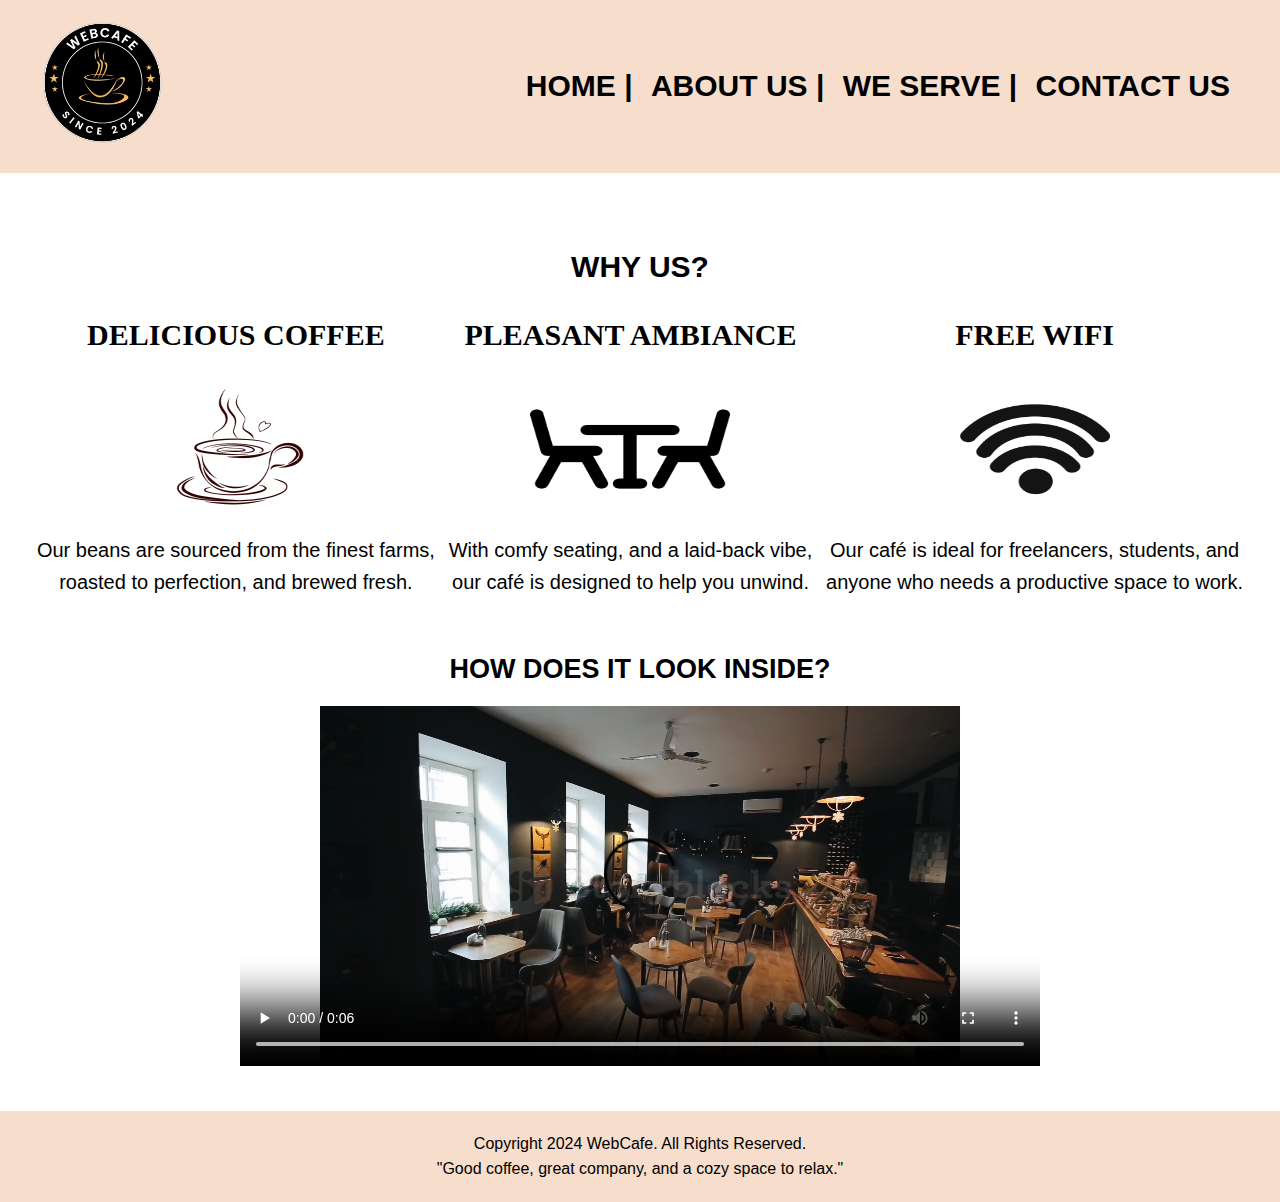
<file: index.html>
<!DOCTYPE html>
<html lang="en">
<head>
    <meta charset="UTF-8">
    <meta name="viewport" content="width=device-width, initial-scale=1.0">
    <link rel="stylesheet" href="style.css">
    <title>WebCafe</title>
</head>
<body>
    <header>
        <div class="logo">
            <img src="images/WEBCAFE LOGO.png" alt="WebCafe Logo">
        </div>
        <nav>
            <ul>
                <li><a href="index.html">&nbsp;Home |</a></li>
                <li><a href="WebCafe About.html">&nbsp;About Us |</a></li>
                <li><a href="WebCafe WeServe.html">&nbsp;We Serve |</a></li>
                <li><a href="WebCafe Contact.html">&nbsp;Contact Us </a></li>
            </ul>
        </nav>
    </header>

    <main>
        <section class="why-us">
            <h2>WHY US?</h2>
            
            <div class="photo-gallery">
                <div class="photo-item">
                    <p class = "yus">Delicious coffee</p>
                    <div class="photo-placeholder">
                        <img class = "coffee" src="images/hot coffee.png" alt="Coffee">
                    </div>
                    <p>Our beans are sourced from the finest farms,</p> 
                    <p>roasted to perfection, and brewed fresh.</p>
                </div>
                <div class="photo-item">
                    <p class = "yus">Pleasant ambiance</p>
                    <div class="photo-placeholder">
                        <img class = "ambiance" src="images/ambiance.png" alt="ambiance">
                    </div>
                    <p>With comfy seating, and a laid-back vibe,</p> 
                    <p>our café is designed to help you unwind.</p>
                </div>
                <div class="photo-item">
                    <p class = "yus">Free wifi</p>
                    <div class="photo-placeholder">
                        <img class = "wifi" src="images/wifi.png" alt="wifi logo">
                    </div>
                    <p>Our café is ideal for freelancers, students, and</p> 
                    <p>anyone who needs a productive space to work.</p>
                </div>
            </div>
        </section>

        <section class="inside-look">
            <h2>How Does It Look Inside?</h2>
            <div class="video-placeholder">
                <video class = "video" width="800px" height="450px"  controls>
                    <source src="images/interior vid.mp4" type="video/mp4">
                  </video>
            </div>
        </section>
    </main>

    <footer>
        <p>Copyright 2024 WebCafe. All Rights Reserved.</p>
        <p>"Good coffee, great company, and a cozy space to relax."</p>
    </footer>
</body>
</html>
</file>
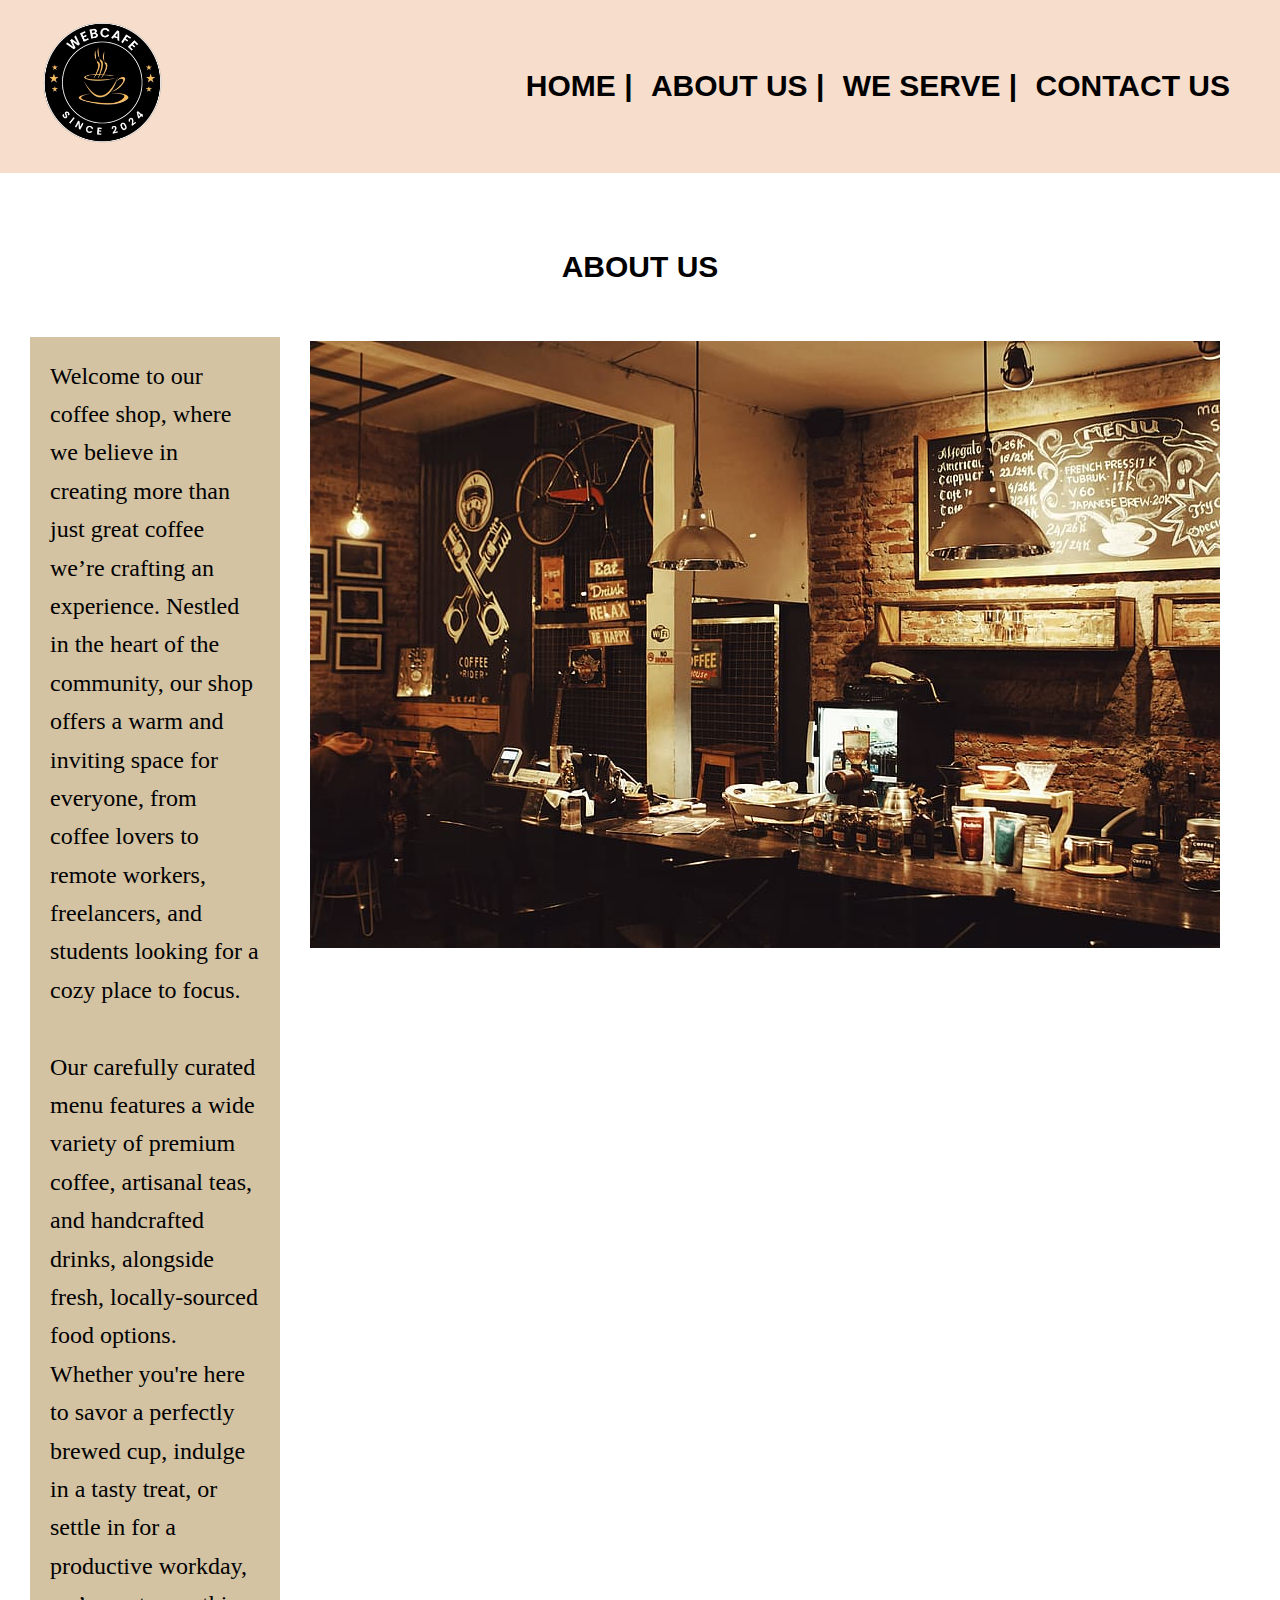
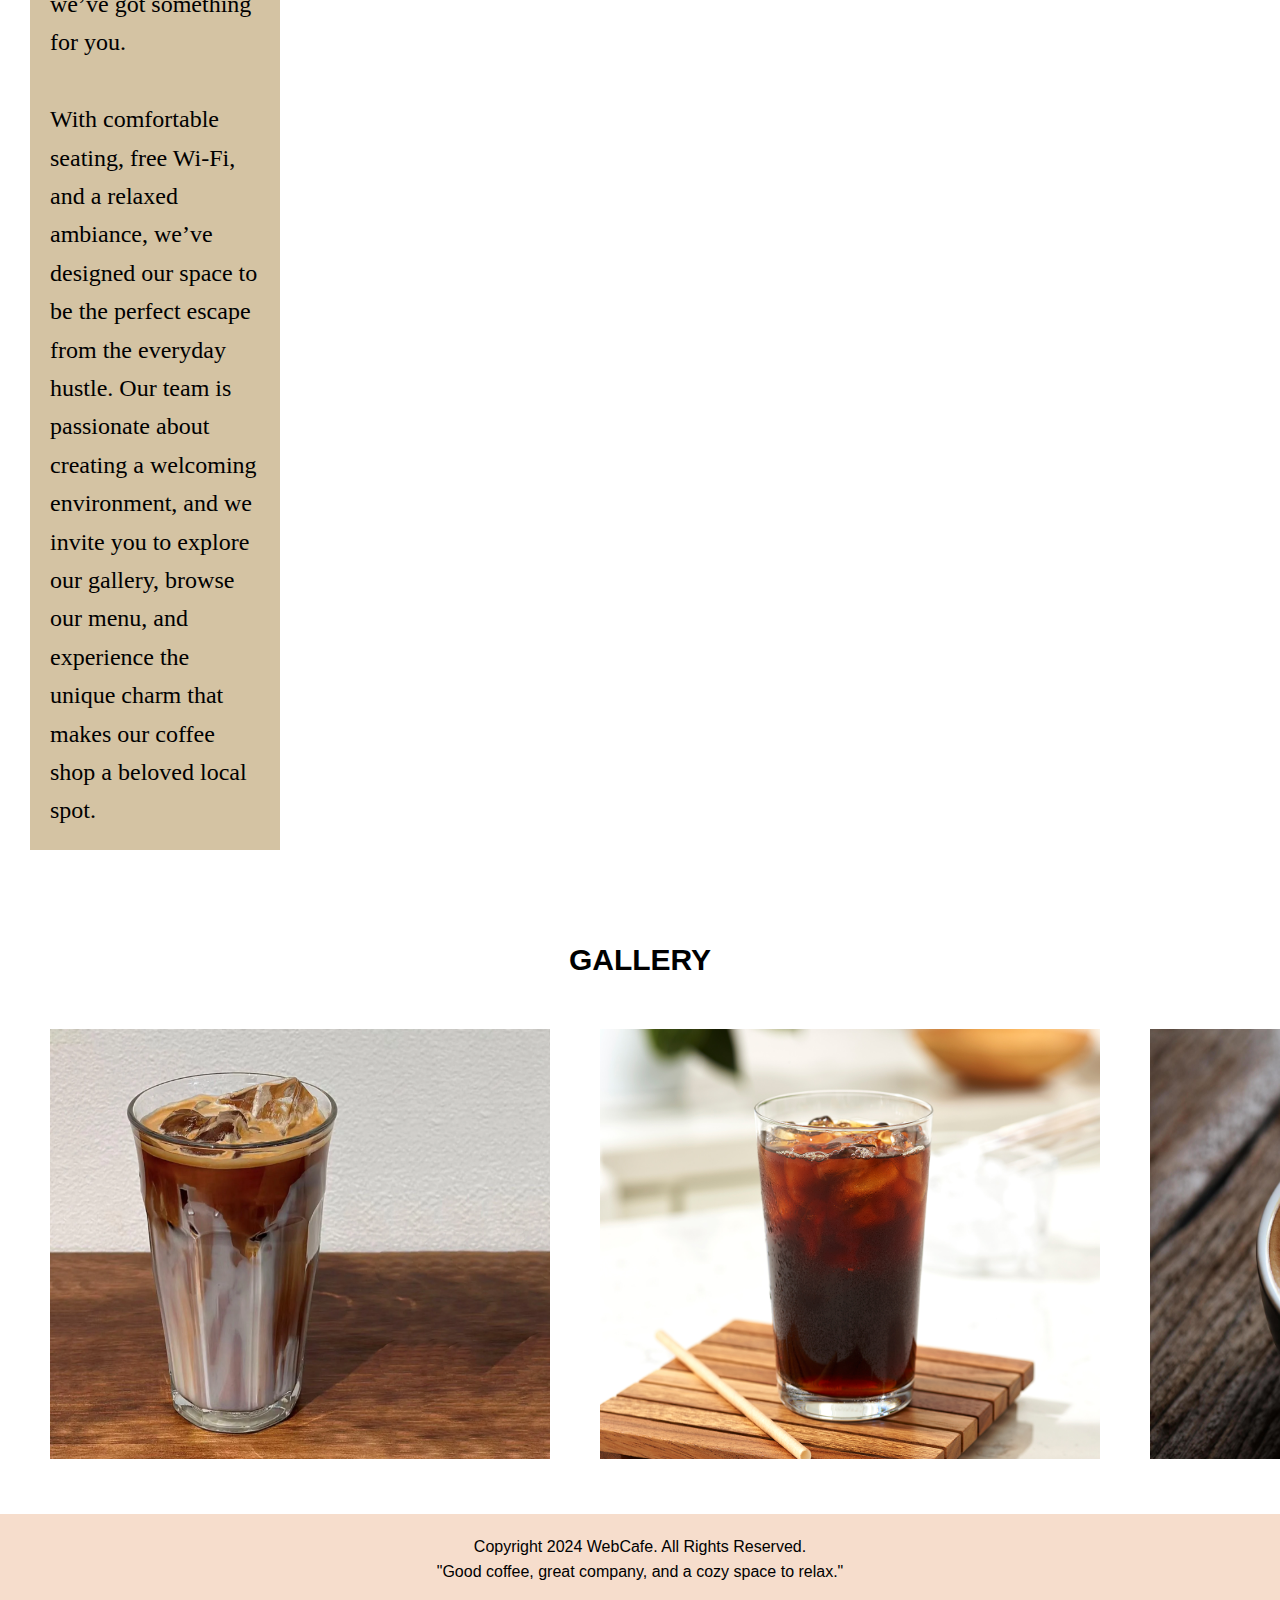
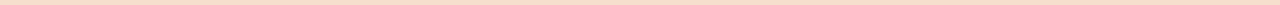
<file: WebCafe About.html>
<!DOCTYPE html>
<html lang="en">
<head>
    <meta charset="UTF-8">
    <meta name="viewport" content="width=device-width, initial-scale=1.0">
    <link rel="stylesheet" href="style.css">
    <title>WebCafe</title>
</head>
<body>
    <header>
        <div class="logo">
            <img src="images/WEBCAFE LOGO.png" alt="WebCafe Logo">
        </div>
        <nav>
            <ul>
                <li><a href="index.html">&nbsp;Home |</a></li>
                <li><a href="WebCafe About.html">&nbsp;About Us |</a></li>
                <li><a href="WebCafe WeServe.html">&nbsp;We Serve |</a></li>
                <li><a href="WebCafe Contact.html">&nbsp;Contact Us </a></li>
            </ul>
        </nav>
    </header>

    <main>
        <section class="about-us">
            <h2>ABOUT US</h2>
            <div class="about-section">
                <div class="about-text">
                    <p>Welcome to our coffee shop, where we believe in creating more than just great coffee we’re crafting an experience. Nestled in the heart of the community, our shop offers a warm and inviting space for everyone, from coffee lovers to remote workers, freelancers, and students looking for a cozy place to focus.</p>
                    <p>&nbsp;</p>
                        <p>Our carefully curated menu features a wide variety of premium coffee, artisanal teas, and handcrafted drinks, alongside fresh, locally-sourced food options. Whether you're here to savor a perfectly brewed cup, indulge in a tasty treat, or settle in for a productive workday, we’ve got something for you.</p>
                        <p>&nbsp;</p>
                        <p>With comfortable seating, free Wi-Fi, and a relaxed ambiance, we’ve designed our space to be the perfect escape from the everyday hustle. Our team is passionate about creating a welcoming environment, and we invite you to explore our gallery, browse our menu, and experience the unique charm that makes our coffee shop a beloved local spot.</p>
                </div>
                <div class="about-photo">
                    <img src = "images/about photo.jpg">
                </div>
            
            
        </section>

        <section class="gallery">
            <h2>GALLERY</h2>
            <div class="gallery-grid">
                <div class="gallery-item">
                    <img class = "gallery-coffee" src="images/spanishlatte.webp" alt="spanish latte">
                </div>
                <div class="gallery-item">
                    <img class = "gallery-coffee" src="images/americano.jpg" alt="cold americano">
                </div>
                <div class="gallery-item">
                    <img class = "gallery-coffee" src="images/hotcappuccino.jpg" alt="hot cappuccino">
                </div>
            </div>
        </div>
            
        </section>
    </main>

 

    <footer>
        <p>Copyright 2024 WebCafe. All Rights Reserved.</p>
        <p>"Good coffee, great company, and a cozy space to relax."</p>
    </footer>
</body>
</html>
</file>
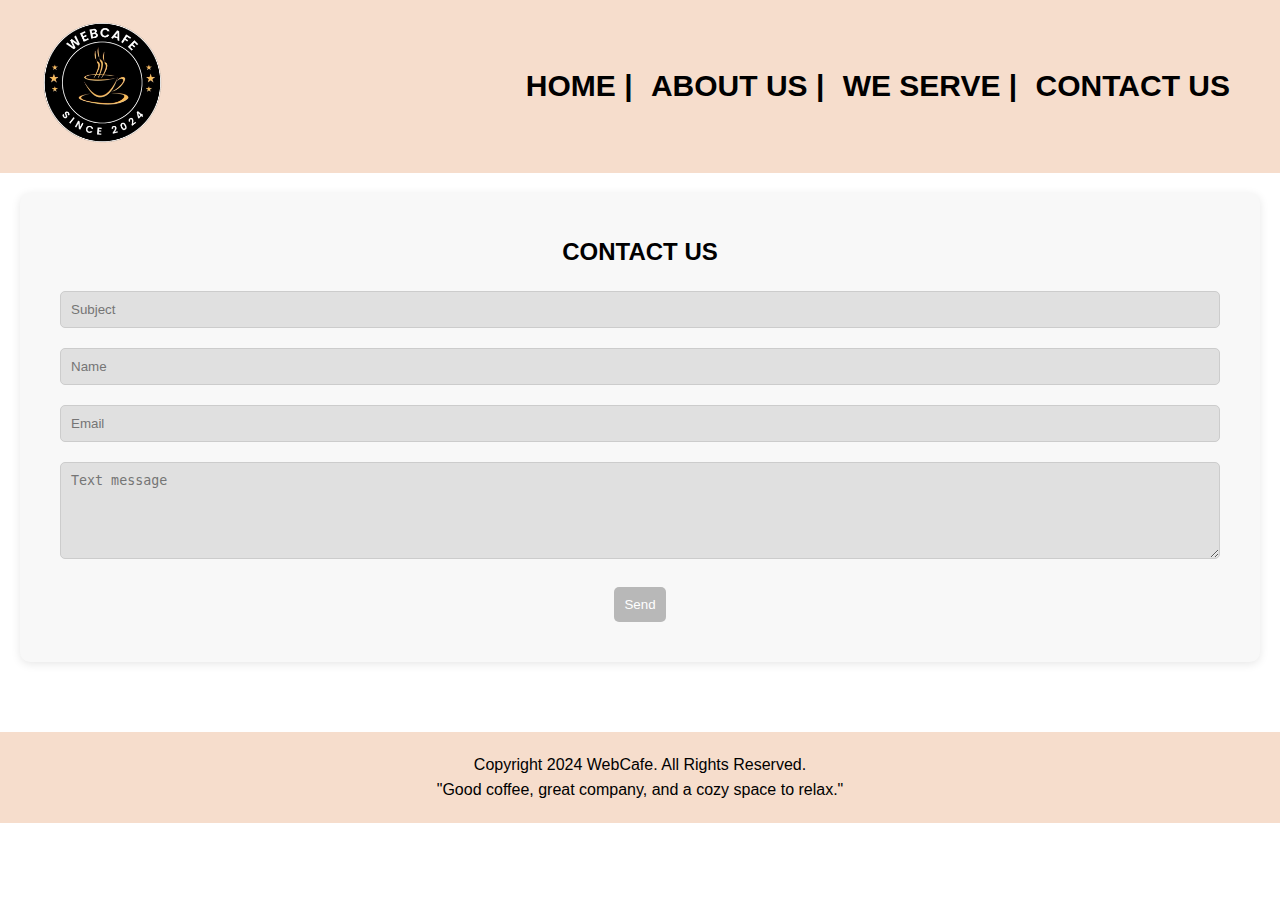
<file: WebCafe Contact.html>
<!DOCTYPE html>
<html lang="en">
<head>
    <meta charset="UTF-8">
    <meta name="viewport" content="width=device-width, initial-scale=1.0">
    <link rel="stylesheet" href="style.css">
    <title>WebCafe</title>
</head>
<body>
    <header>
        <div class="logo">
            <img src="images/WEBCAFE LOGO.png" alt="WebCafe Logo">
        </div>
        <nav>
            <ul>
                <li><a href="index.html">&nbsp;Home |</a></li>
                <li><a href="WebCafe About.html">&nbsp;About Us |</a></li>
                <li><a href="WebCafe WeServe.html">&nbsp;We Serve |</a></li>
                <li><a href="WebCafe Contact.html">&nbsp;Contact Us </a></li>
            </ul>
        </nav>
    </header>

    <main>
        <section class="contact-form">
            <h2 class = "contact">CONTACT US</h2>
            <form action="#" method="post">
                <input type="text" name="subject" placeholder="Subject" required>
                <input type="text" name="name" placeholder="Name" required>
                <input type="email" name="email" placeholder="Email" required>
                <textarea name="message" placeholder="Text message" rows="5" required></textarea>
                <button type="submit">Send</button>
            </form>
        </section>
    </main>

 

    <footer>
        <p>Copyright 2024 WebCafe. All Rights Reserved.</p>
        <p>"Good coffee, great company, and a cozy space to relax."</p>
    </footer>
</body>
</html>
</file>
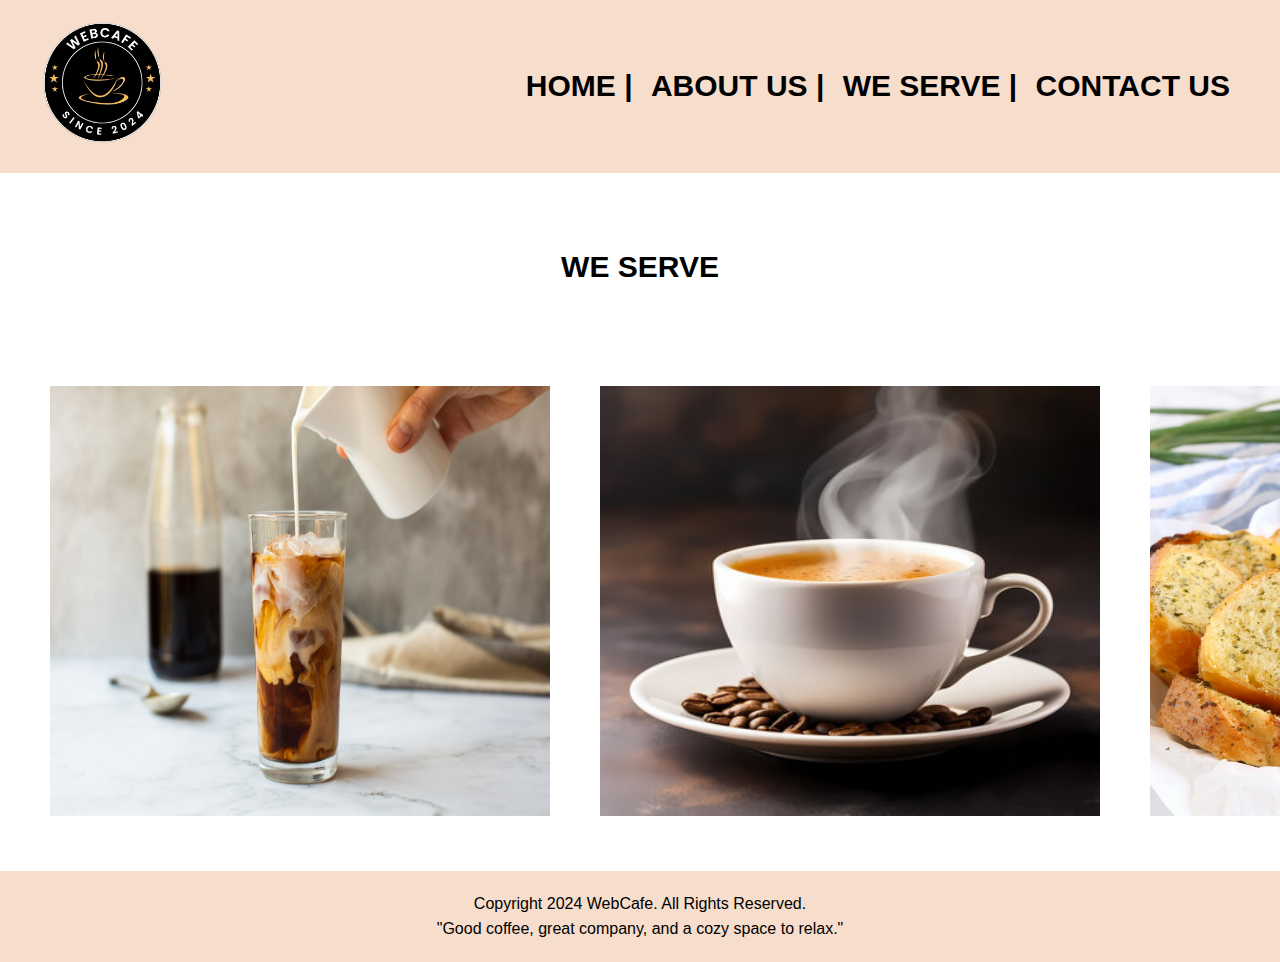
<file: WebCafe WeServe.html>
<!DOCTYPE html>
<html lang="en">
<head>
    <meta charset="UTF-8">
    <meta name="viewport" content="width=device-width, initial-scale=1.0">
    <link rel="stylesheet" href="style.css">
    <title>WebCafe</title>
</head>
<body>
    <header>
        <div class="logo">
            <img src="images/WEBCAFE LOGO.png" alt="WebCafe Logo">
        </div>
        <nav>
            <ul>
                <li><a href="index.html">&nbsp;Home |</a></li>
                <li><a href="WebCafe About.html">&nbsp;About Us |</a></li>
                <li><a href="WebCafe WeServe.html">&nbsp;We Serve |</a></li>
                <li><a href="WebCafe Contact.html">&nbsp;Contact Us </a></li>
            </ul>
        </nav>
    </header>

    <main>
        <section class="about-us">
            <h2>WE SERVE</h2>
            
            
        </section>

        <section class="gallery">
            <div class="gallery-grid">
                <div class="gallery-item">
                    <img class = "gallery-coffee" src="images/cold drink.jpg" alt="spanish latte">
                    
                </div>
                <div class="gallery-item">
                    <img class = "gallery-coffee" src="images/hotdrink.jpg" alt="cold americano">
                   
                </div>
                <div class="gallery-item">
                    <img class = "gallery-coffee" src="images/garlicbread.webp" alt="hot cappuccino">
                    
                </div>
            </div>
        </div>
            
        </section>
    </main>

 

    <footer>
        <p>Copyright 2024 WebCafe. All Rights Reserved.</p>
        <p>"Good coffee, great company, and a cozy space to relax."</p>
    </footer>
</body>
</html>
</file>
<file: style.css>
/* Basic reset */
* {
    margin: 0;
    padding: 0;
    box-sizing: border-box;
}

/* Body styling */
body {
    font-family: Arial, sans-serif;
    line-height: 1.6;
}

/* Header styling */
header {
    background-color: #F6DDCC;
    display: flex;
    justify-content: space-between;
    align-items: center;
    padding: 20px;
    padding-left: 40px;
    padding-right: 40px;
}

.logo img {
    width: 125px;
}

nav ul {
    list-style: none;
    display: flex;
    
}

nav a {
    text-decoration: none;
    color: black;
    font-weight: bold;
    font-size: 30px;
    margin-right: 10px;
    text-transform: uppercase;
}

nav a:hover{
    text-decoration: underline;
}

/* Main content styling */
main {
    padding: 20px;
    text-align: center;
}

.why-us, .about-us, .gallery, .contact  .inside-look {
    margin: 50px 10px 50px 10px;
    align-items: fit;
    font-size: 20px;
}

.yus {
font-weight: bold;
text-transform: uppercase;
font-size: 30px;
margin-bottom: 15px;
font-family:Cambria, Cochin, Georgia, Times, 'Times New Roman', serif;
}

.inside-look{
font-weight: bold;
text-transform: uppercase;
font-size: large;
margin-bottom: 15px;
}

.photo-gallery {
    display: flex;
    justify-content: space-around;
    margin-top: 20px;
}

.photo-item {
    text-align: center;
}

.coffee, .ambiance, .wifi, .video-placeholder {
    
    width: 200px;
    height: 150px;
    display: flex;
    align-items: center;
    justify-content: center;
    margin: 0 auto;
    margin-bottom: 10px;
}

.video-placeholder {
    width: 80%;
    height: 300px;
    margin-bottom: 50px;
}

.video{
    padding-top: 90px;
}


/* Footer styling */
footer {
    margin-top: 50px;
    background-color: #F6DDCC;
    text-align: center;
    padding: 20px;
    position: relative;
    bottom: 0;
    width: 100%;
}


/* ------------------------------------------ */

.container {
    width: 90%;
    margin: auto;
}

.about-section {
    display: flex;
    margin: 20px 0;
}

.about-text {
    flex: 1;
    background-color: #d4c3a3; /* Beige background */
    padding: 20px;
    box-sizing: border-box;
    text-align: left;
    font-size: 24px;
    font-family: 'Times New Roman', Times, serif;
    margin-bottom: 36px;
    margin-top: 26px;
}

.about-photo {
    flex: 1;
    padding: 30px;
    box-sizing: border-box;
}

.gallery-section {
    text-align: center;
    margin: 20px 0;
    
}

.gallery-grid {
    display: grid;
    grid-template-columns: repeat(3, 1fr);
    grid-template-rows: repeat(2, 200px); /* Two rows of different heights */
    gap: 10px;
    grid-template-areas: 
        "photo1 photo2 photo3"
        "photo4 photo4 photo3";
}

.gallery-item {
    padding: 20px;
    height: 100%; /* Set height to auto-adjust based on the grid row height */
    display: flex;
    align-items: center;
    justify-content: center;
    font-weight: bold;
}
.gallery-coffee{
    width: 500px;
    height: 450px;
    padding-top: 20px;
    margin-top: 300px;
}
.desc{
    text-transform: uppercase;
    text-align: center; 
}

.photo1 { grid-area: photo1; }
.photo2 { grid-area: photo2; }
.photo3 { grid-area: photo3; }
.photo4 { grid-area: photo4; }

/* ------------------------------------------------------- */
.contact-form {
    background-color: #f8f8f8;
    padding: 40px;
    border-radius: 10px;
    box-shadow: 0 2px 10px rgba(0, 0, 0, 0.1);
}

.contact-form h2 {
    text-align: center;
    margin-bottom: 20px;
}

.contact-form input,
.contact-form textarea {
    width: 100%;
    padding: 10px;
    margin-bottom: 20px;
    border: 1px solid #ccc;
    border-radius: 5px;
    background-color: #e0e0e0;
}

.contact-form button {
    padding: 10px;
    background-color: #b8b8b8;
    border: none;
    border-radius: 5px;
    color: white;
    cursor: pointer;
}

.contact-form button:hover {
    background-color: #a8a8a8;
}
</file>
